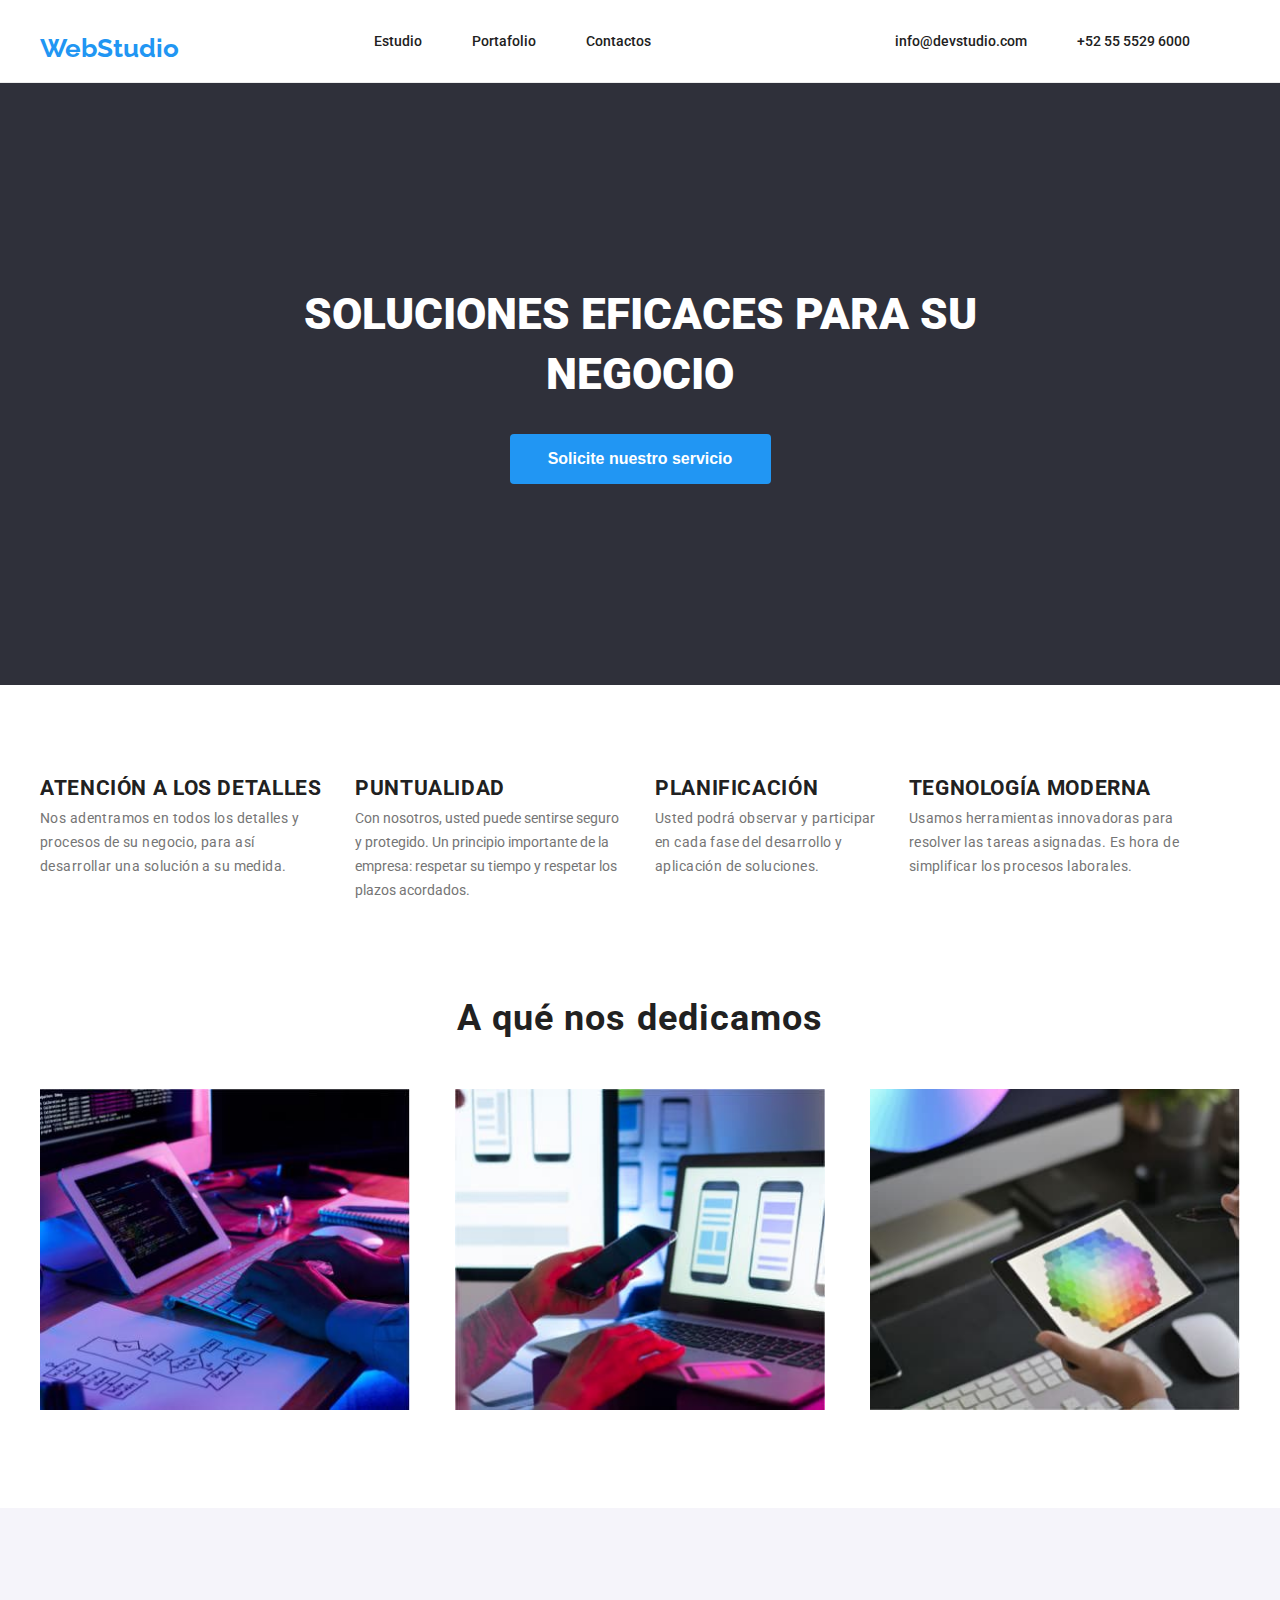
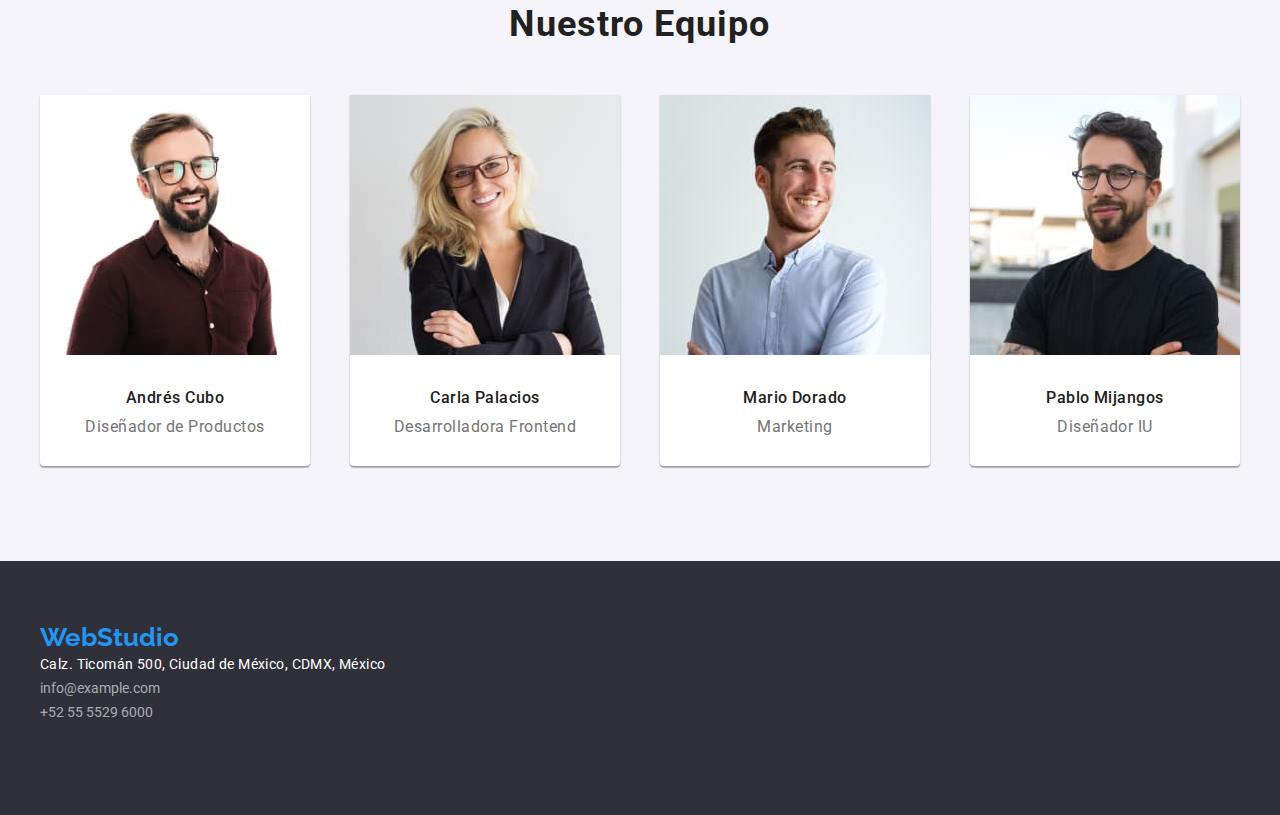
<file: index.html>
<!DOCTYPE html>
<html lang="en">
  <head>
    <meta charset="UTF-8" />
    <meta http-equiv="X-UA-Compatible" content="IE=edge" />
    <meta name="viewport" content="width=device-width, initial-scale=1.0" />
    <link rel="stylesheet" href="style.css" />

    <!-- fuentes -->
    <link rel="preconnect" href="https://fonts.googleapis.com" />
    <link rel="preconnect" href="https://fonts.gstatic.com" crossorigin />
    <link
      href="https://fonts.googleapis.com/css2?family=Raleway:wght@700&display=swap"
      rel="stylesheet"
    />

    <link
      href="https://fonts.googleapis.com/css2?family=Roboto:wght@400;500;700;900&display=swap"
      rel="stylesheet"
    />

    <title>Document</title>
  </head>
  <body>
    <header>
      <div class="contenedor-header">
        <a href="#" class="logo enlaces">WebStudio</a>

        <nav class="enlaces">
          <a href="index.html" class="menu estudio">Estudio</a>
          <a href="portafolio.html" class="menu portafolio">Portafolio</a>
          <a href="#" class="menu contactos">Contactos</a>
        </nav>

        <ul class="enlaces">
          <li><a href="#" class="menu">info@devstudio.com</a></li>
          <li><a href="#" class="menu">+52 55 5529 6000</a></li>
        </ul>
      </div>
    </header>
    <main>
      <section class="seccion-uno">
        <div class="contenedor-uno">
          <h1 class="titulo">SOLUCIONES EFICACES PARA SU NEGOCIO</h1>
          <input
            class="boton"
            type="button"
            value="Solicite nuestro servicio"
          />
        </div>
      </section>
      <section class="seccion-dos">
        <div class="contenedor contenedor-dos">
          <div class="caja-dos">
            <h2 class="titulo-dos">atención a los detalles</h2>
            <p class="parrafo-uno">
              Nos adentramos en todos los detalles y procesos de su negocio,
              para así desarrollar una solución a su medida.
            </p>
          </div>
          <div class="caja-dos">
            <h2 class="titulo-dos">PUNTUALIDAD</h2>
            <p class="parrafo-uno-dos">
              Con nosotros, usted puede sentirse seguro y protegido. Un
              principio importante de la empresa: respetar su tiempo y respetar
              los plazos acordados.
            </p>
          </div>
          <div class="caja-dos">
            <h2 class="titulo-dos">PLANIFICACIÓN</h2>
            <p class="parrafo-uno">
              Usted podrá observar y participar en cada fase del desarrollo y
              aplicación de soluciones.
            </p>
          </div>
          <div class="caja-dos">
            <h2 class="titulo-dos">TEGNOLOGÍA MODERNA</h2>
            <p class="parrafo-uno">
              Usamos herramientas innovadoras para resolver las tareas
              asignadas. Es hora de simplificar los procesos laborales.
            </p>
          </div>
        </div>
      </section>
      <section class="seccion-tres">
        <div class="contenedor">
          <h2 class="titulo-tres">A qué nos dedicamos</h2>
          <div class="flex-child">
            <ul>
              <li>
                <img src="imagenes/imagen.jpg" alt="planificar" width="370" />
              </li>

              <li>
                <img src="imagenes/caja2.jpg" alt="manejo" width="370" />
              </li>
              <li>
                <img src="imagenes/imagen-1.jpg" alt="elección" width="370" />
              </li>
            </ul>
          </div>
        </div>
      </section>
      <section class="seccion-cuatro">
        <div class="contenedor">
          <h2 class="titulo-tres">Nuestro Equipo</h2>
          <div class="flex-child">
            <ul>
              <li class="equipo">
                <div class="caja-equipo">
                  <img src="imagenes/imagen-2.jpg" alt="Andres" />
                  <div class="persona">
                    <h3 class="nombre">Andrés Cubo</h3>
                    <p class="profesion">Diseñador de Productos</p>
                  </div>
                </div>
              </li>

              <li class="equipo">
                <div class="caja-equipo">
                  <img src="imagenes/imagen-3.jpg" alt="Carla" />
                  <div class="persona">
                    <h3 class="nombre">Carla Palacios</h3>
                    <p class="profesion">Desarrolladora Frontend</p>
                  </div>
                </div>
              </li>

              <li class="equipo">
                <div class="caja-equipo">
                  <img src="imagenes/imagen-4.jpg" alt="Mario" />
                  <div class="persona">
                    <h3 class="nombre">Mario Dorado</h3>
                    <p class="profesion">Marketing</p>
                  </div>
                </div>
              </li>

              <li class="equipo">
                <div class="caja-equipo">
                  <img src="imagenes/imagen-5.jpg" alt="Pablo" />
                  <div class="persona">
                    <h3 class="nombre">Pablo Mijangos</h3>
                    <p class="profesion">Diseñador IU</p>
                  </div>
                </div>
              </li>
            </ul>
          </div>
        </div>
      </section>
    </main>
    <footer>
      <address>
        <div class="medios-contacto">
          <ul>
            <li class="logo">WebStudio</li>
            <li class="contacto">
              Calz. Ticomán 500, Ciudad de México, CDMX, México
            </li>
            <li class="contacto-dos">info@example.com</li>
            <li class="contacto-dos">+52 55 5529 6000</li>
          </ul>
        </div>
      </address>
    </footer>
  </body>
</html>
</file>
<file: style.css>
* {
    padding: 0;
    margin: 0;
}

:root {
    --color-azul: #2196F3;
    --background-color: #E5E5E5;
    --color-negro: #212121;
    --color-blanco: #FFFFFF;
    --color-parrafo: #757575;
    --color-oscuro: #2F303A;
    --color-contacto: rgba(255, 255, 255, 0.6);
    --color-contacto-portafolio: rgba(255, 255, 255, 0.1);
    --color-seccion: #F5F4FA;

}

body {
    font-family: 'Roboto', sans-serif;
    /*   background: var(--color-seccion); */

    color: var(--color-negro);
    font-size: 14px;
}

/* *************************header********************************** */
header,
.heeader-portafolio {
    background: #FFFFFF;
    padding: 1px;
    height: 80px;
}

header {
    border-bottom: 1px solid #ECECEC;

}

.logo-footer {
    margin-bottom: 8px;
}

.logo-footer,
.logo {
    font-size: 26px;
    color: var(--color-azul);
    font-weight: 700;
    font-family: 'Raleway', sans-serif;
    font-style: normal;


}

.enlaces {
    display: flex;
    justify-content: end;
    margin-top: 8px;
    list-style: none;
   
    
}

/* .contenedor-header ul {
    margin-top: 8px;
} */

.enlaces .menu {
    color: var(--color-negro);
    font-weight: 500;
    line-height: 16px;
    margin-right: 50px;

}

.logo,
.enlaces .menu {
    text-decoration: none;
}

.enlaces .menu:hover {
    color: var(--color-azul);
}

.titulo {
    color: var(--color-blanco);
    font-size: 3.142em;
    font-weight: 900;
    line-height: 60px;
    width: 696px;
    height: 120px;
    margin: 0 auto;
}

.seccion-uno {
    text-align: center;
    background-color: var(--color-oscuro);

    height: 600px;
    padding: 1px;
}

.boton {
    color: var(--color-blanco);
    font-size: 1.142em;
    background-color: var(--color-azul);
    border: none;
    font-weight: 700;
    line-height: 30px;
    width: 261px;
    height: 50px;
    border-radius: 4px;
    margin-top: 30px;

}

.boton,
.botonp,
.botonp1 {
    cursor: pointer;
}


.contenedor-uno {
    margin: 200px auto;
}


.contenedor-header {
    margin: 24px auto;
    width: 1200px;
    display: flex;
    justify-content: space-between;
}

/* ********************************MAIN************************************ */

.contenedor {
    margin: 95px auto;
    width: 1200px;
}

.contenedor-dos {
    margin: 95px auto 0;
    width: 1200px;
}

.contenedor .flex-child ul {
    display: flex;
    justify-content: space-between;
}

/* .contenedor .imagenes-principal img{
    justify-content: space-between;
} */



.seccion-cuatro {
    background: var(--color-seccion);

    padding: 1px;
}

.seccion-cuatro .contenedor {
    width: 1200px;
    margin: 94px auto;
}

.titulo-redes,
.descripcion,
.titulo-dos,
.titulo-tres,
.nombre,
.profesion,
.contacto,
.parrafo-uno {
    letter-spacing: 0.03em;
}

.titulo-dos {
    font-weight: 700;
    text-transform: uppercase;
    line-height: 16px;
}

.parrafo-uno-dos {
    width: 270px;


}

.parrafo-uno-dos,
.parrafo-uno {
    color: var(--color-parrafo);
    line-height: 24px;
    margin: 10px 30px 0 0;
}


.titulo-tres {
    font-size: 2.571em;
    text-align: center;
    line-height: 42px;
    font-weight: 700;
    margin-bottom: 50px;
}

.nombre {
    font-weight: 500;
    font-size: 1.142em;
    line-height: 19px;

}

.caja-equipo .persona {
    margin: 30px auto;
    text-align: center;
}

.profesion {
    font-size: 1.142em;
    line-height: 19px;
    color: var(--color-parrafo);
    margin-top: 10px;

}

.div-uno {
    width: 1200px;
    text-align: center;
    margin: 200px auto;

}

.contenedor-dos {
    display: flex;
}


.contenedor-dos .caja-dos {
    flex-direction: column;
}



.contenedor ul,
.seccion-tres ul,
.seccion-cuatro ul,
.contenedor-header ul,
.seccion-uno .seccion-tres,
.seccion-dos {

    list-style: none;
}



.seccion-cuatro .caja-equipo {

    background: var(--color-blanco);
    display: inline-block;
    border-radius: 0px 0px 4px 4px;
    box-shadow: 0px 1px 3px rgba(0, 0, 0, 0.12), 0px 1px 1px rgba(0, 0, 0, 0.14), 0px 2px 1px rgba(0, 0, 0, 0.2);

}


/* ************************footer********************************* */
.logo,
.contacto,
.contacto-dos {

    font-style: normal;
}

.contacto {

    color: var(--color-blanco);
    line-height: 24px;
}



.contacto-dos {
    color: var(--color-contacto);
    line-height: 24px;
}
.medios-contacto-portafolio li,
.medios-contacto li {
    list-style: none;
}

.medios-contacto{
    margin: 60px auto;
    width: 1200px;
}

footer {
    padding: 1px;
    background: var(--color-oscuro);
    height: 252px;
}


/* ***********************************PORTAFOLIO********************************************** */

/* **********************************MAIN**************************** */


.contenedor-botones {
    text-align: center;
    margin: 112px auto 50px;
}

.contenedor-botones .caja-botones{
    display: flex;
    list-style: none;
    justify-content: center;
    

}


.contenedor-botones .botonp1:hover,
.contenedor-botones .botonp:hover {
    background: var(--color-azul);
    color: var(--color-blanco);

}

.contenedor-botones .botonp1,
.contenedor-botones .botonp {
    border: none;
    margin: 6x 0;
    font-size: 1.142em;
    border-radius: 4px;
}

.contenedor-botones .botonp1 {
   /*  padding: 6px 18px; */
    width: 73px;
    height: 38px;
    margin-right: 8px;

}

.contenedor-botones .botonp {
    width: 128px;
    height: 38px;
    margin-right: 8px;
}




.titulo-portafolio {
    font-size: 1.285em;
    line-height: 36px;
    font-weight: 700;
}

.titulo-portafolio {
    letter-spacing: 0.06em;
}

.descripcion {
    font-size: 1.142em;
    line-height: 30px;
    color: var(--color-parrafo);
}
/* .contenedor-portafolio {
    width: 1200px;
    
} */
.contenedor-portafolio ul{
    margin:  0 auto  82px;
    list-style: none;
    display: flex;
    width: 1200px;
    flex-wrap: wrap;
    justify-content: space-between;

}

.contenedor-portafolio .trabajos .caja-trabajos {
    width: 322px;
    margin: 20px auto;
}

.contenedor-portafolio .trabajos {
    background: var(--color-blanco);
    display: inline-block;
    border: 1px solid #EEEEEE;
    cursor: pointer;

}


/* **************************FOOTER********************************** */
.social{
    /* text-align: center;
    margin-top: -70p */
    margin: 60px auto 70px  ;
    width: 1200PX;
    display: flex;
    
    

}

.caja-redes .titulo-redes {
    text-transform: uppercase;
    font-weight: 700;
    color: var(--color-blanco);
    margin-bottom: 20px;
    



}

.medios-contacto-portafolio{
    margin-right: 70px;
}


.fa-brands {
    font-size: 33px;
    /* margin-left: 10px; */
    margin: 5.5px auto;
    color: var(--color-blanco);
}
.fa-regular{
    /* font-size: 15p */
    width: 16px;
    height: 12px;
    margin-right: 10px;
    
}
.social .fa-twitters:hover {
    background: var(--color-azul);
}



.celular{
    /* width: 10px; */
    height: 14px;
}


.redes {

    display: inline-block;
    width: 44px;
    height: 44px;
    text-align: center;
    margin-right: 10px;
    border-radius: 50%;
    background: var(--color-contacto-portafolio);
    transition-duration: 1.5s
}

.redes:hover {
    fill: var(--color-azul);

}
</file>
